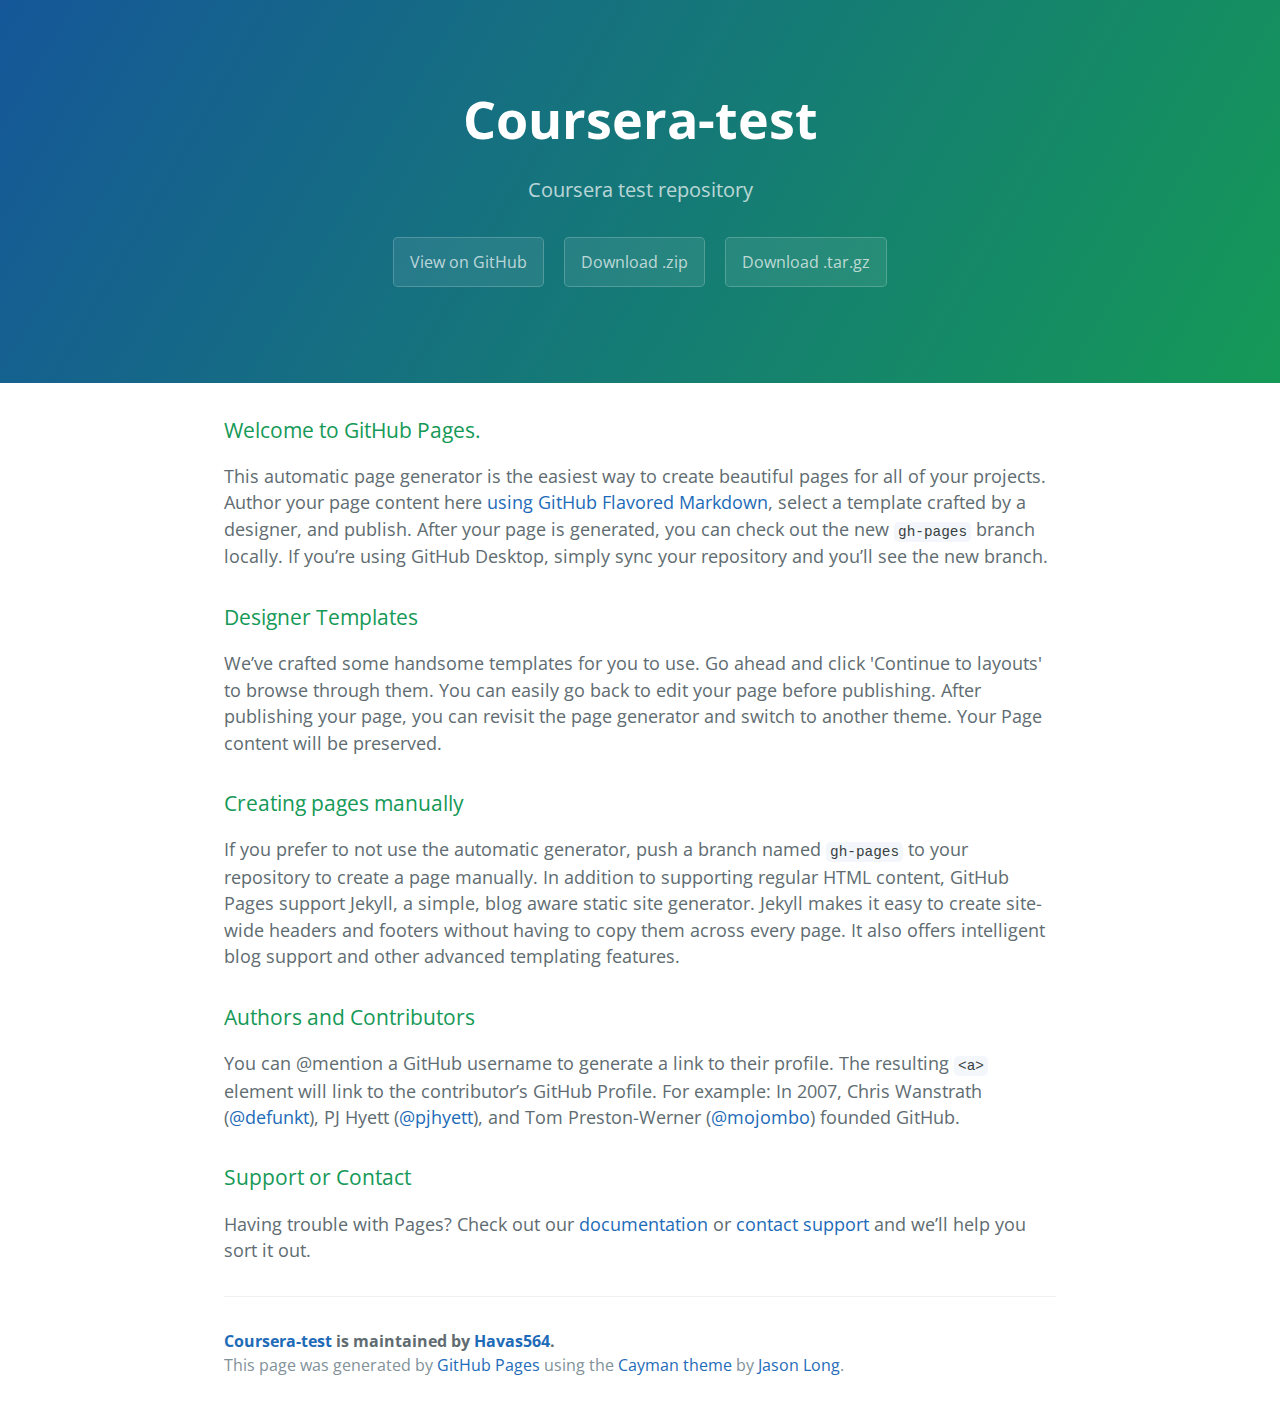
<file: index.html>
<!DOCTYPE html>
<html lang="en-us">
  <head>
    <meta charset="UTF-8">
    <title>Coursera-test by Havas564</title>
    <meta name="viewport" content="width=device-width, initial-scale=1">
    <link rel="stylesheet" type="text/css" href="stylesheets/normalize.css" media="screen">
    <link href='https://fonts.googleapis.com/css?family=Open+Sans:400,700' rel='stylesheet' type='text/css'>
    <link rel="stylesheet" type="text/css" href="stylesheets/stylesheet.css" media="screen">
    <link rel="stylesheet" type="text/css" href="stylesheets/github-light.css" media="screen">
  </head>
  <body>
    <section class="page-header">
      <h1 class="project-name">Coursera-test</h1>
      <h2 class="project-tagline">Coursera test repository</h2>
      <a href="https://github.com/Havas564/coursera-test" class="btn">View on GitHub</a>
      <a href="https://github.com/Havas564/coursera-test/zipball/master" class="btn">Download .zip</a>
      <a href="https://github.com/Havas564/coursera-test/tarball/master" class="btn">Download .tar.gz</a>
    </section>

    <section class="main-content">
      <h3>
<a id="welcome-to-github-pages" class="anchor" href="#welcome-to-github-pages" aria-hidden="true"><span aria-hidden="true" class="octicon octicon-link"></span></a>Welcome to GitHub Pages.</h3>

<p>This automatic page generator is the easiest way to create beautiful pages for all of your projects. Author your page content here <a href="https://guides.github.com/features/mastering-markdown/">using GitHub Flavored Markdown</a>, select a template crafted by a designer, and publish. After your page is generated, you can check out the new <code>gh-pages</code> branch locally. If you’re using GitHub Desktop, simply sync your repository and you’ll see the new branch.</p>

<h3>
<a id="designer-templates" class="anchor" href="#designer-templates" aria-hidden="true"><span aria-hidden="true" class="octicon octicon-link"></span></a>Designer Templates</h3>

<p>We’ve crafted some handsome templates for you to use. Go ahead and click 'Continue to layouts' to browse through them. You can easily go back to edit your page before publishing. After publishing your page, you can revisit the page generator and switch to another theme. Your Page content will be preserved.</p>

<h3>
<a id="creating-pages-manually" class="anchor" href="#creating-pages-manually" aria-hidden="true"><span aria-hidden="true" class="octicon octicon-link"></span></a>Creating pages manually</h3>

<p>If you prefer to not use the automatic generator, push a branch named <code>gh-pages</code> to your repository to create a page manually. In addition to supporting regular HTML content, GitHub Pages support Jekyll, a simple, blog aware static site generator. Jekyll makes it easy to create site-wide headers and footers without having to copy them across every page. It also offers intelligent blog support and other advanced templating features.</p>

<h3>
<a id="authors-and-contributors" class="anchor" href="#authors-and-contributors" aria-hidden="true"><span aria-hidden="true" class="octicon octicon-link"></span></a>Authors and Contributors</h3>

<p>You can @mention a GitHub username to generate a link to their profile. The resulting <code>&lt;a&gt;</code> element will link to the contributor’s GitHub Profile. For example: In 2007, Chris Wanstrath (<a href="https://github.com/defunkt" class="user-mention">@defunkt</a>), PJ Hyett (<a href="https://github.com/pjhyett" class="user-mention">@pjhyett</a>), and Tom Preston-Werner (<a href="https://github.com/mojombo" class="user-mention">@mojombo</a>) founded GitHub.</p>

<h3>
<a id="support-or-contact" class="anchor" href="#support-or-contact" aria-hidden="true"><span aria-hidden="true" class="octicon octicon-link"></span></a>Support or Contact</h3>

<p>Having trouble with Pages? Check out our <a href="https://help.github.com/pages">documentation</a> or <a href="https://github.com/contact">contact support</a> and we’ll help you sort it out.</p>

      <footer class="site-footer">
        <span class="site-footer-owner"><a href="https://github.com/Havas564/coursera-test">Coursera-test</a> is maintained by <a href="https://github.com/Havas564">Havas564</a>.</span>

        <span class="site-footer-credits">This page was generated by <a href="https://pages.github.com">GitHub Pages</a> using the <a href="https://github.com/jasonlong/cayman-theme">Cayman theme</a> by <a href="https://twitter.com/jasonlong">Jason Long</a>.</span>
      </footer>

    </section>

  
  </body>
</html>
</file>
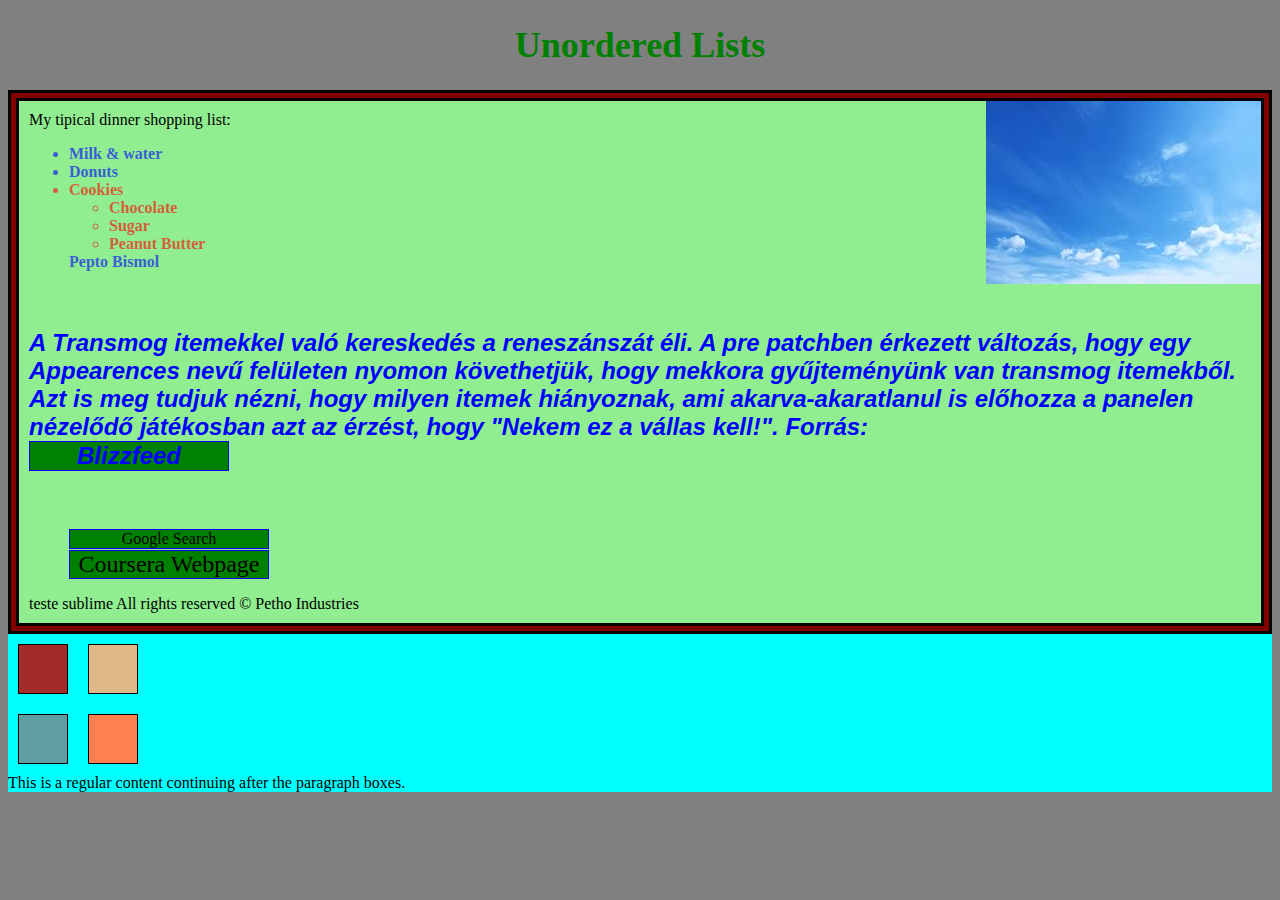
<file: site/index.html>
<!DOCTYPE html>
<html>
<head>
	<meta charset="utf-8">
	<title>Unordered Lists</title>
	<link rel="stylesheet" type="text/css" href="style.css">
</head>
<body>
	<h1>Unordered Lists</h1>
	<div id="box">
		<div id="margin_outer">

		My tipical dinner shopping list:
		<ul id="list_data">
		<li>Milk &amp; water</li>
		<li>Donuts</li>
		<li>Cookies
			<ul>
			<li>Chocolate</li>
			<li>Sugar</li>
			<li>Peanut Butter</li>
			</ul>
			</li>
		Pepto Bismol</li>
		</ul>

		<br>
			<p class="text_style">A Transmog itemekkel való kereskedés a reneszánszát éli. A pre patchben érkezett változás, hogy egy Appearences nevű felületen nyomon követhetjük, hogy mekkora gyűjteményünk van transmog itemekből. Azt is meg tudjuk nézni, hogy milyen itemek hiányoznak, ami akarva-akaratlanul is előhozza a panelen nézelődő játékosban azt az érzést, hogy "Nekem ez a vállas kell!". Forrás: <a id="blizz" href="http://blizzfeed.hu">Blizzfeed</a>
			</p>


		<br>

		<ul id="links">
		<li><a href="http://google.com" target="_blank">Google Search</a></li>
		<li><a href="http://coursera.org" target="_blank">Coursera Webpage</a></li>

		</ul>

		teste sublime
	
		All rights reserved &copy; Petho Industries
		</div>
	</div>

	<div id="div1">
		<p id="p1"></p>
		<p id="p2"></p>
		<p id="p3"></p>
		<p id="p4"></p>
		<section>This is a regular content continuing after the paragraph boxes.</section>
	</div>

	
</body>
</html>
</file>
<file: stylesheets/stylesheet.css>
* {
  box-sizing: border-box; }

body {
  padding: 0;
  margin: 0;
  font-family: "Open Sans", "Helvetica Neue", Helvetica, Arial, sans-serif;
  font-size: 16px;
  line-height: 1.5;
  color: #606c71; }

a {
  color: #1e6bb8;
  text-decoration: none; }
  a:hover {
    text-decoration: underline; }

.btn {
  display: inline-block;
  margin-bottom: 1rem;
  color: rgba(255, 255, 255, 0.7);
  background-color: rgba(255, 255, 255, 0.08);
  border-color: rgba(255, 255, 255, 0.2);
  border-style: solid;
  border-width: 1px;
  border-radius: 0.3rem;
  transition: color 0.2s, background-color 0.2s, border-color 0.2s; }
  .btn + .btn {
    margin-left: 1rem; }

.btn:hover {
  color: rgba(255, 255, 255, 0.8);
  text-decoration: none;
  background-color: rgba(255, 255, 255, 0.2);
  border-color: rgba(255, 255, 255, 0.3); }

@media screen and (min-width: 64em) {
  .btn {
    padding: 0.75rem 1rem; } }

@media screen and (min-width: 42em) and (max-width: 64em) {
  .btn {
    padding: 0.6rem 0.9rem;
    font-size: 0.9rem; } }

@media screen and (max-width: 42em) {
  .btn {
    display: block;
    width: 100%;
    padding: 0.75rem;
    font-size: 0.9rem; }
    .btn + .btn {
      margin-top: 1rem;
      margin-left: 0; } }

.page-header {
  color: #fff;
  text-align: center;
  background-color: #159957;
  background-image: linear-gradient(120deg, #155799, #159957); }

@media screen and (min-width: 64em) {
  .page-header {
    padding: 5rem 6rem; } }

@media screen and (min-width: 42em) and (max-width: 64em) {
  .page-header {
    padding: 3rem 4rem; } }

@media screen and (max-width: 42em) {
  .page-header {
    padding: 2rem 1rem; } }

.project-name {
  margin-top: 0;
  margin-bottom: 0.1rem; }

@media screen and (min-width: 64em) {
  .project-name {
    font-size: 3.25rem; } }

@media screen and (min-width: 42em) and (max-width: 64em) {
  .project-name {
    font-size: 2.25rem; } }

@media screen and (max-width: 42em) {
  .project-name {
    font-size: 1.75rem; } }

.project-tagline {
  margin-bottom: 2rem;
  font-weight: normal;
  opacity: 0.7; }

@media screen and (min-width: 64em) {
  .project-tagline {
    font-size: 1.25rem; } }

@media screen and (min-width: 42em) and (max-width: 64em) {
  .project-tagline {
    font-size: 1.15rem; } }

@media screen and (max-width: 42em) {
  .project-tagline {
    font-size: 1rem; } }

.main-content :first-child {
  margin-top: 0; }
.main-content img {
  max-width: 100%; }
.main-content h1, .main-content h2, .main-content h3, .main-content h4, .main-content h5, .main-content h6 {
  margin-top: 2rem;
  margin-bottom: 1rem;
  font-weight: normal;
  color: #159957; }
.main-content p {
  margin-bottom: 1em; }
.main-content code {
  padding: 2px 4px;
  font-family: Consolas, "Liberation Mono", Menlo, Courier, monospace;
  font-size: 0.9rem;
  color: #383e41;
  background-color: #f3f6fa;
  border-radius: 0.3rem; }
.main-content pre {
  padding: 0.8rem;
  margin-top: 0;
  margin-bottom: 1rem;
  font: 1rem Consolas, "Liberation Mono", Menlo, Courier, monospace;
  color: #567482;
  word-wrap: normal;
  background-color: #f3f6fa;
  border: solid 1px #dce6f0;
  border-radius: 0.3rem; }
  .main-content pre > code {
    padding: 0;
    margin: 0;
    font-size: 0.9rem;
    color: #567482;
    word-break: normal;
    white-space: pre;
    background: transparent;
    border: 0; }
.main-content .highlight {
  margin-bottom: 1rem; }
  .main-content .highlight pre {
    margin-bottom: 0;
    word-break: normal; }
.main-content .highlight pre, .main-content pre {
  padding: 0.8rem;
  overflow: auto;
  font-size: 0.9rem;
  line-height: 1.45;
  border-radius: 0.3rem; }
.main-content pre code, .main-content pre tt {
  display: inline;
  max-width: initial;
  padding: 0;
  margin: 0;
  overflow: initial;
  line-height: inherit;
  word-wrap: normal;
  background-color: transparent;
  border: 0; }
  .main-content pre code:before, .main-content pre code:after, .main-content pre tt:before, .main-content pre tt:after {
    content: normal; }
.main-content ul, .main-content ol {
  margin-top: 0; }
.main-content blockquote {
  padding: 0 1rem;
  margin-left: 0;
  color: #819198;
  border-left: 0.3rem solid #dce6f0; }
  .main-content blockquote > :first-child {
    margin-top: 0; }
  .main-content blockquote > :last-child {
    margin-bottom: 0; }
.main-content table {
  display: block;
  width: 100%;
  overflow: auto;
  word-break: normal;
  word-break: keep-all; }
  .main-content table th {
    font-weight: bold; }
  .main-content table th, .main-content table td {
    padding: 0.5rem 1rem;
    border: 1px solid #e9ebec; }
.main-content dl {
  padding: 0; }
  .main-content dl dt {
    padding: 0;
    margin-top: 1rem;
    font-size: 1rem;
    font-weight: bold; }
  .main-content dl dd {
    padding: 0;
    margin-bottom: 1rem; }
.main-content hr {
  height: 2px;
  padding: 0;
  margin: 1rem 0;
  background-color: #eff0f1;
  border: 0; }

@media screen and (min-width: 64em) {
  .main-content {
    max-width: 64rem;
    padding: 2rem 6rem;
    margin: 0 auto;
    font-size: 1.1rem; } }

@media screen and (min-width: 42em) and (max-width: 64em) {
  .main-content {
    padding: 2rem 4rem;
    font-size: 1.1rem; } }

@media screen and (max-width: 42em) {
  .main-content {
    padding: 2rem 1rem;
    font-size: 1rem; } }

.site-footer {
  padding-top: 2rem;
  margin-top: 2rem;
  border-top: solid 1px #eff0f1; }

.site-footer-owner {
  display: block;
  font-weight: bold; }

.site-footer-credits {
  color: #819198; }

@media screen and (min-width: 64em) {
  .site-footer {
    font-size: 1rem; } }

@media screen and (min-width: 42em) and (max-width: 64em) {
  .site-footer {
    font-size: 1rem; } }

@media screen and (max-width: 42em) {
  .site-footer {
    font-size: 0.9rem; } }
</file>
<file: stylesheets/github-light.css>
/*
The MIT License (MIT)

Copyright (c) 2016 GitHub, Inc.

Permission is hereby granted, free of charge, to any person obtaining a copy
of this software and associated documentation files (the "Software"), to deal
in the Software without restriction, including without limitation the rights
to use, copy, modify, merge, publish, distribute, sublicense, and/or sell
copies of the Software, and to permit persons to whom the Software is
furnished to do so, subject to the following conditions:

The above copyright notice and this permission notice shall be included in all
copies or substantial portions of the Software.

THE SOFTWARE IS PROVIDED "AS IS", WITHOUT WARRANTY OF ANY KIND, EXPRESS OR
IMPLIED, INCLUDING BUT NOT LIMITED TO THE WARRANTIES OF MERCHANTABILITY,
FITNESS FOR A PARTICULAR PURPOSE AND NONINFRINGEMENT. IN NO EVENT SHALL THE
AUTHORS OR COPYRIGHT HOLDERS BE LIABLE FOR ANY CLAIM, DAMAGES OR OTHER
LIABILITY, WHETHER IN AN ACTION OF CONTRACT, TORT OR OTHERWISE, ARISING FROM,
OUT OF OR IN CONNECTION WITH THE SOFTWARE OR THE USE OR OTHER DEALINGS IN THE
SOFTWARE.

*/

.pl-c /* comment */ {
  color: #969896;
}

.pl-c1 /* constant, variable.other.constant, support, meta.property-name, support.constant, support.variable, meta.module-reference, markup.raw, meta.diff.header */,
.pl-s .pl-v /* string variable */ {
  color: #0086b3;
}

.pl-e /* entity */,
.pl-en /* entity.name */ {
  color: #795da3;
}

.pl-smi /* variable.parameter.function, storage.modifier.package, storage.modifier.import, storage.type.java, variable.other */,
.pl-s .pl-s1 /* string source */ {
  color: #333;
}

.pl-ent /* entity.name.tag */ {
  color: #63a35c;
}

.pl-k /* keyword, storage, storage.type */ {
  color: #a71d5d;
}

.pl-s /* string */,
.pl-pds /* punctuation.definition.string, string.regexp.character-class */,
.pl-s .pl-pse .pl-s1 /* string punctuation.section.embedded source */,
.pl-sr /* string.regexp */,
.pl-sr .pl-cce /* string.regexp constant.character.escape */,
.pl-sr .pl-sre /* string.regexp source.ruby.embedded */,
.pl-sr .pl-sra /* string.regexp string.regexp.arbitrary-repitition */ {
  color: #183691;
}

.pl-v /* variable */ {
  color: #ed6a43;
}

.pl-id /* invalid.deprecated */ {
  color: #b52a1d;
}

.pl-ii /* invalid.illegal */ {
  color: #f8f8f8;
  background-color: #b52a1d;
}

.pl-sr .pl-cce /* string.regexp constant.character.escape */ {
  font-weight: bold;
  color: #63a35c;
}

.pl-ml /* markup.list */ {
  color: #693a17;
}

.pl-mh /* markup.heading */,
.pl-mh .pl-en /* markup.heading entity.name */,
.pl-ms /* meta.separator */ {
  font-weight: bold;
  color: #1d3e81;
}

.pl-mq /* markup.quote */ {
  color: #008080;
}

.pl-mi /* markup.italic */ {
  font-style: italic;
  color: #333;
}

.pl-mb /* markup.bold */ {
  font-weight: bold;
  color: #333;
}

.pl-md /* markup.deleted, meta.diff.header.from-file */ {
  color: #bd2c00;
  background-color: #ffecec;
}

.pl-mi1 /* markup.inserted, meta.diff.header.to-file */ {
  color: #55a532;
  background-color: #eaffea;
}

.pl-mdr /* meta.diff.range */ {
  font-weight: bold;
  color: #795da3;
}

.pl-mo /* meta.output */ {
  color: #1d3e81;
}
</file>
<file: site/style.css>
* {
		box-sizing: border-box;
	}

	body {
		background-color: grey;
	}

	#box {
		background-color: maroon;
		padding: 5px;
		border: 3px solid black;
	}
	#margin_outer {
		background-color: #90EE90;
		background-image: url("sky.jpg");
		background-repeat: no-repeat;
		background-position: top right;
		padding: 10px;
		border: 3px solid black;
	}

	h1 {
		color: green;
		font-size: 36px;
		text-align: center;
	}
	#list_data{
		color: blue;
		font-weight: bold;
		font-size: 16px;
		opacity: .6;
	}
	#links{
		list-style: none;
	}

	#blizz:link, #blizz:visited {
		color: blue;
		font-weight: bold;
	}
	a:link, a:visited {
		text-decoration: none;
		background-color: green;
		border: 1px solid blue;
		color: black;
		display: block;
		width: 200px;
		text-align: center;
		margin-bottom: 1px;
	}
	

	a:hover, a:active {
		background-color: red;
		color: purple;
	}

	#blizz:hover, #blizz:active {
		color: red;
	}

	#links li:nth-child(2){
		font-size: 24px;
	}

	#list_data li:nth-child(3){
		color: red;
	}

	.text_style {
		font-family: Arial, Helvetica, sans-serif;
		color: #0000ff;
		font-style: italic;
		font-weight: bold;
		font-size: 24px;

	}
	#div1 {
		background-color: #00FFFF;
	}
	#p1 {
		background-color: #A52A2A;

	}
	#p2 {
		background-color: #DEB887;
	}
	#p3 {
		background-color: #5F9EA0;
		clear: left;
	}
	#p4 {
		background-color: #FF7F50;
	}

	#p1, #p2, #p3, #p4 {
		width: 50px;
		height: 50px;
		border: 1px solid black;
		float: left;
		margin: 10px;
	}

	section {
		clear: left;
	}
</file>
